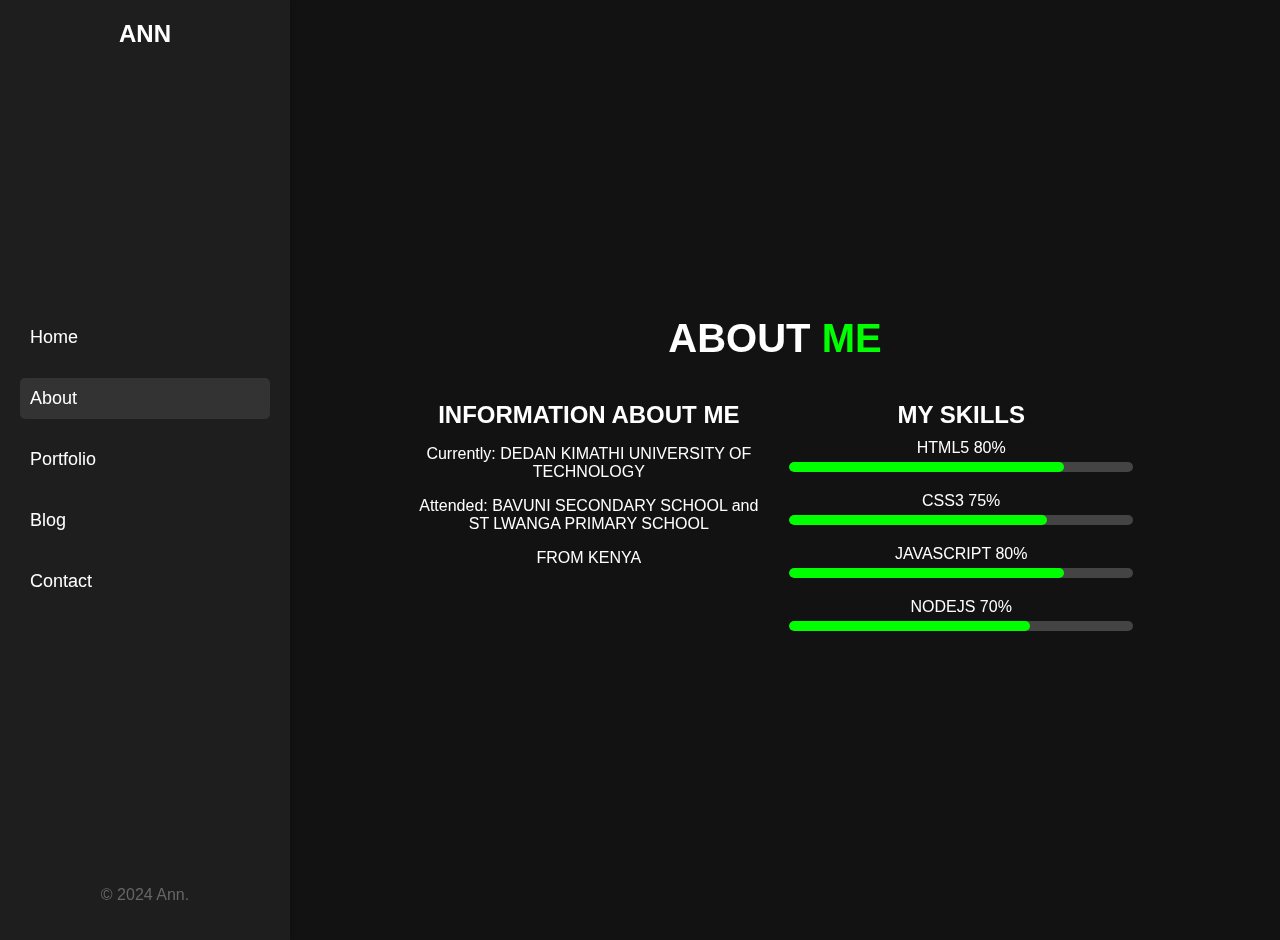
<file: about.html>
<!DOCTYPE html>
<html lang="en">
<head>
    <meta charset="UTF-8">
    <meta name="viewport" content="width=device-width, initial-scale=1.0">
    <title>Ann Wairimu About</title>
    <link rel="stylesheet" href="index.css">
    <link rel="stylesheet" href="about.css">
</head>
<body>
    <div class="sidebar">
        <h2>ANN</h2>
        <nav>
            <ul>
                <li><a href="index.html">Home</a></li>
                <li><a href="about.html" class="active">About</a></li>
                <li><a href="portfolio.html">Portfolio</a></li>
                <li><a href="blog.html">Blog</a></li>
                <li><a href="contact.html">Contact</a></li>
            </ul>
        </nav>
        <footer>
            <p>&copy; 2024 Ann.</p>
        </footer>
    </div>
    <div class="main-content">
        <div class="about-section">
            <h1>ABOUT <span>ME</span></h1>
            <div class="about-container">
                <div class="about-info">
                    <h2>INFORMATION ABOUT ME</h2>
                    <p>Currently: DEDAN KIMATHI UNIVERSITY OF TECHNOLOGY</p>
                    <p>Attended: BAVUNI SECONDARY SCHOOL and ST LWANGA PRIMARY SCHOOL</p>
                    <p>FROM KENYA</p>
                </div>
                <div class="skills-section">
                    <h2>MY SKILLS</h2>
                    <div class="skill">
                        <p>HTML5 80%</p>
                        <div class="skill-bar">
                            <div class="skill-level" style="width: 80%;"></div>
                        </div>
                    </div>
                    <div class="skill">
                        <p>CSS3 75%</p>
                        <div class="skill-bar">
                            <div class="skill-level" style="width: 75%;"></div>
                        </div>
                    </div>
                        <div class="skill">
                            <p>JAVASCRIPT 80%</p>
                            <div class="skill-bar">
                                <div class="skill-level" style="width: 80%;"></div>
                            </div>
                        </div>
                            <div class="skill">
                                <p>NODEJS 70%</p>
                                <div class="skill-bar">
                                    <div class="skill-level" style="width: 70%;"></div>
                                </div>
                    </div>
                    <!-- Add more skills as needed -->
                </div>
            </div>
        </div>
    </div>
</body>
</html>
</file>
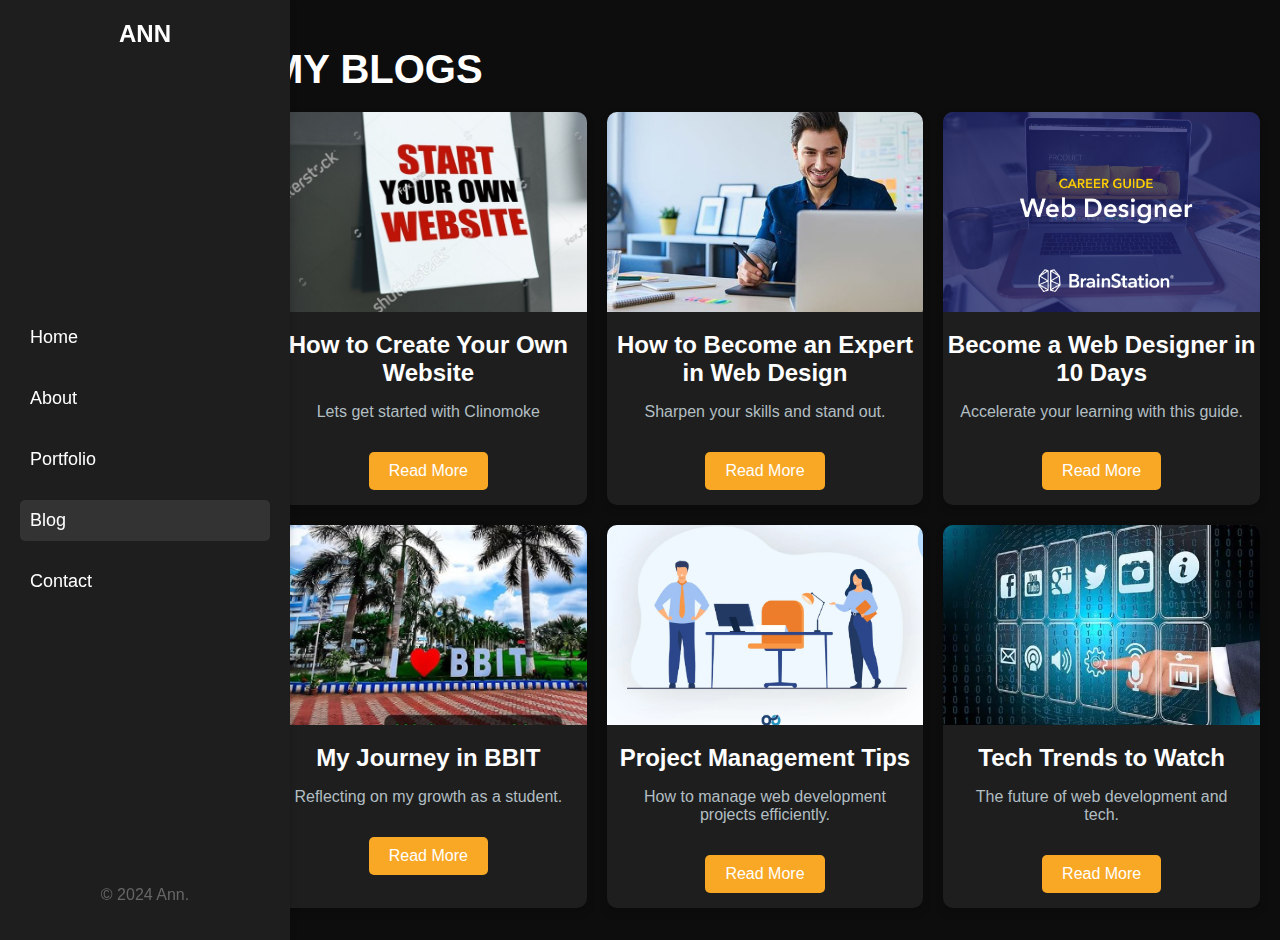
<file: blog.html>
<!DOCTYPE html>
<html lang="en">
<head>
    <meta charset="UTF-8">
    <meta name="viewport" content="width=device-width, initial-scale=1.0">
    <title>My Blogs - Ann Wairimu</title>
    <link rel="stylesheet" href="blog.css">
</head>
<body>
    <div class="sidebar">
        <h2>ANN</h2>
        <nav>
            <ul>
                <li><a href="index.html">Home</a></li>
                <li><a href="about.html">About</a></li>
                <li><a href="portfolio.html">Portfolio</a></li>
                <li><a href="blog.html" class="active">Blog</a></li>
                <li><a href="contact.html">Contact</a></li>
            </ul>
        </nav>
        <footer>
            <p>&copy; 2024 Ann.</p>
        </footer>
    </div>

    <div class="main-content">
        <h1>  MY BLOGS</h1>
        <div class="blog-grid">
            <div class="blog-card">
                <img src="blog5 (2).png" alt="How to Create Your Own Website">
                <h3>How to Create Your Own Website</h3>
                <p>Lets get started with Clinomoke</p>
                <a href="#">Read More</a>
            </div>

            <div class="blog-card">
                <img src="blog5 (4).png" alt="How to Become an Expert in Web Design">
                <h3>How to Become an Expert in Web Design</h3>
                <p>Sharpen your skills and stand out.</p>
                <a href="#">Read More</a>
            </div>

            <div class="blog-card">
                <img src="blog5 (3).png" alt="Become a Web Designer in 10 Days">
                <h3>Become a Web Designer in 10 Days</h3>
                <p>Accelerate your learning with this guide.</p>
                <a href="#">Read More</a>
            </div>

            <div class="blog-card">
                <img src="blog5 (5).png" alt="My Journey in BBIT">
                <h3>My Journey in BBIT</h3>
                <p>Reflecting on my growth as a student.</p>
                <a href="#">Read More</a>
            </div>

            <div class="blog-card">
                <img src="blog5 (1).png" alt="Project Management Tips">
                <h3>Project Management Tips</h3>
                <p>How to manage web development projects efficiently.</p>
                <a href="#">Read More</a>
            </div>

            <div class="blog-card">
                <img src="blog5 (6).png" alt="Tech Trends to Watch">
                <h3>Tech Trends to Watch</h3>
                <p>The future of web development and tech.</p>
                <a href="#">Read More</a>
            </div>
        </div>
    </div>
</body>
</html>
</file>
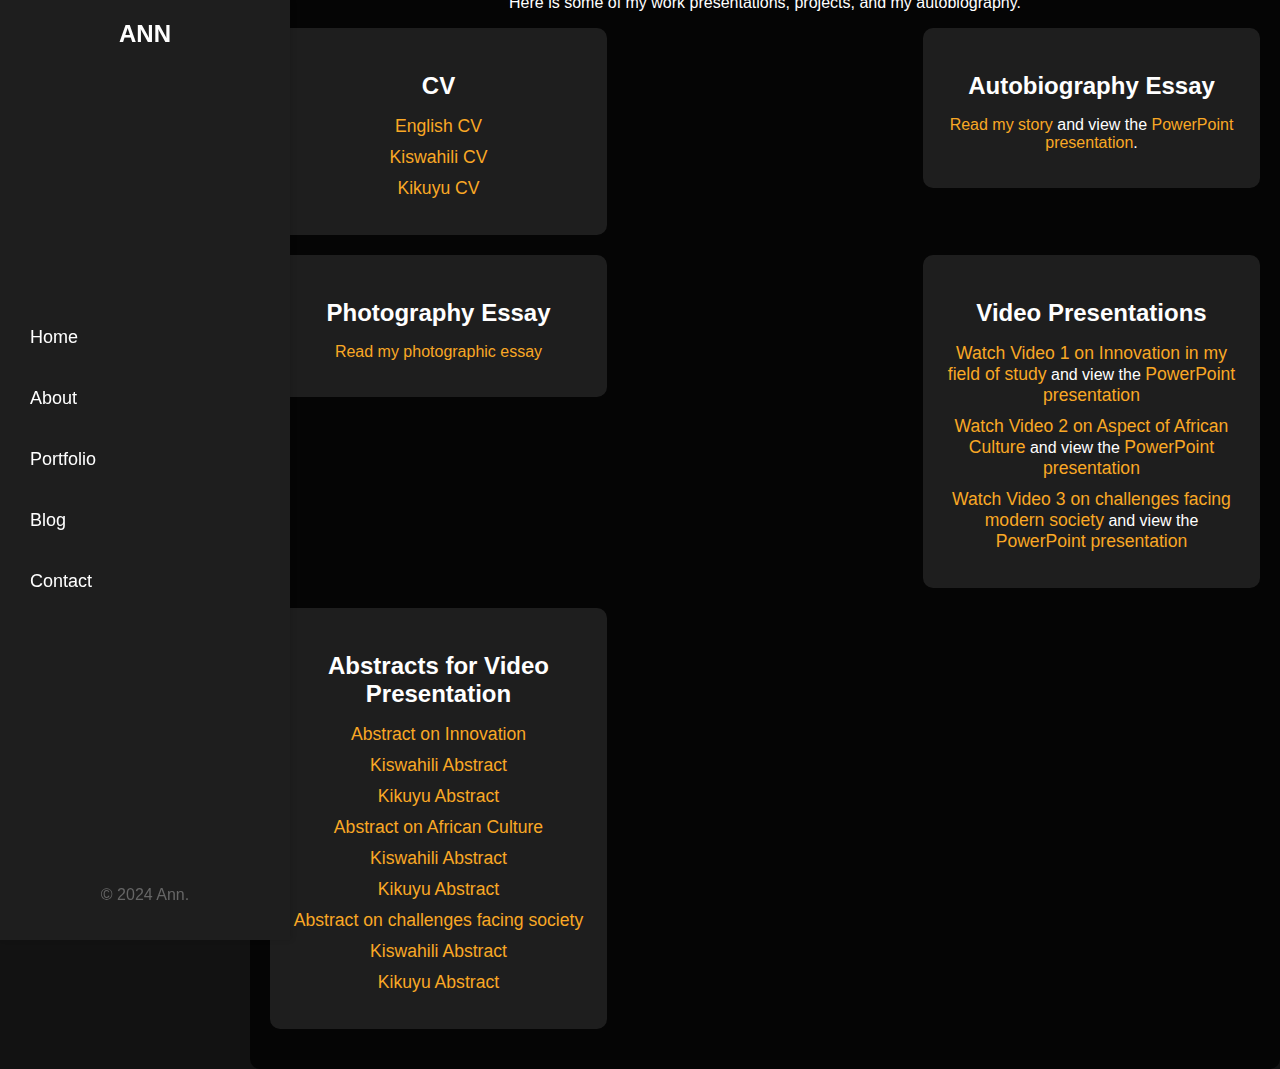
<file: portfolio.html>
<!DOCTYPE html>
<html lang="en">
<head>
    <meta charset="UTF-8">
    <meta name="viewport" content="width=device-width, initial-scale=1.0">
    <title>Ann Wairimu Capstone Project</title>
    <link rel="stylesheet" href="portfolio.css">
</head>
<body>
    <div class="sidebar">
        <h2>ANN</h2>
        <nav>
            <ul>
                <li><a href="index.html">Home</a></li>
                <li><a href="about.html">About</a></li>
                <li><a href="portfolio.html">Portfolio</a></li>
                <li><a href="blog.html">Blog</a></li>
                <li><a href="contact.html">Contact</a></li>
            </ul>
        </nav>
        <footer>
            <p>&copy; 2024 Ann.</p>
        </footer>
    </div>
    <div class="main-content">
        <div class="capstone-section">
            <h2>MY PORTFOLIO</h2>
            <div class="intro">
                <p>Here is some of my work presentations, projects, and my autobiography.</p>
            </div>
            <div class="capstone-content">
                <div class="cv-section">
                    <h3>CV</h3>
                    <ul>
                        <li><a href="cv-english.pdf" target="_blank">English CV</a></li>
                        <li><a href="Document1.pdf" target="_blank">Kiswahili CV</a></li>
                        <li><a href="cv-kikuyu.pdf" target="_blank">Kikuyu CV</a></li>
                    </ul>
                </div>
                <div class="essay-section">
                    <h3>Autobiography Essay</h3>
                    <p><a href="Ann's Autobiography.pdf" target="_blank">Read my story</a> and view the <a href="Autobiography ppt.pdf" target="_blank">PowerPoint presentation</a>.</p>
                </div>
                <div class="essay-section">
                    <h3>Photography Essay</h3>
                    <p><a href="Ann's Photography Essay.pdf" target="_blank">Read my photographic essay</a> 
                </div>
                <div class="video-section">
                    <h3>Video Presentations</h3>
                    <ul>
                        <li><a href="video1.mp4" target="_blank">Watch Video 1 on Innovation in my field of study</a> and view the <a href="Abstract innovation ppt.pdf" target="_blank">PowerPoint presentation</a></li>
                        <li><a href="video 2.mp4" target="_blank">Watch Video 2 on Aspect of African Culture</a> and view the <a href="Abstract African ppt.pdf" target="_blank">PowerPoint presentation</a></li>
                        <li><a href="video 3.mp4" target="_blank">Watch Video 3 on challenges facing modern society</a> and view the <a href="Abstract Challenges ppt.pdf" target="_blank">PowerPoint presentation</a></li>
                    </ul>
                </div>
                <div class="abstract-section">
                    <h3>Abstracts for Video Presentation</h3>
                    <ul>
                        <li><a href="english abstract1.pdf" target="_blank">Abstract on Innovation</a></li>
                        <li><a href="kiswahili abstract2.pdf" target="_blank">Kiswahili Abstract</a></li>
                        <li><a href="kikuyu abstract3.pdf" target="_blank">Kikuyu Abstract</a></li>
                        <li><a href="english abstract2.pdf" target="_blank">Abstract on African Culture</a></li>
                        <li><a href="kiswahili-abstract1.pdf" target="_blank">Kiswahili Abstract</a></li>
                        <li><a href="kikuyu-abstract1.pdf" target="_blank">Kikuyu Abstract</a></li>
                        <li><a href="english-abstract3.pdf" target="_blank">Abstract on challenges facing society</a></li>
                        <li><a href="kiswahili-abstract2.pdf" target="_blank">Kiswahili Abstract</a></li>
                        <li><a href="kikuyu-abstract2.pdf" target="_blank">Kikuyu Abstract</a></li>
                    </ul>
                </div>
            </div>
        </div>
    </div>
</body>
</html>
</file>
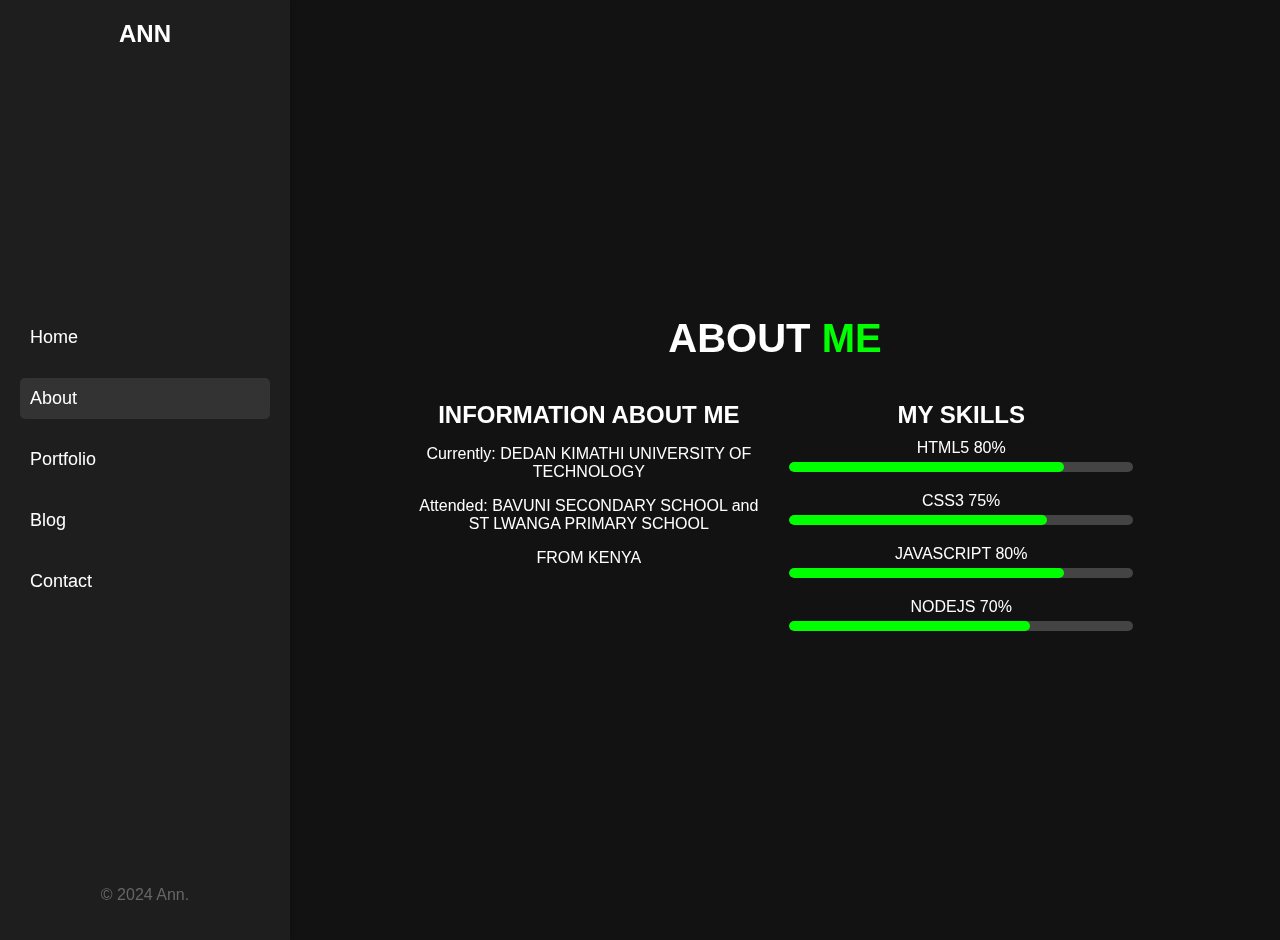
<file: My portfolio/about.html>
<!DOCTYPE html>
<html lang="en">
<head>
    <meta charset="UTF-8">
    <meta name="viewport" content="width=device-width, initial-scale=1.0">
    <title>Ann Wairimu About</title>
    <link rel="stylesheet" href="index.css">
    <link rel="stylesheet" href="about.css">
</head>
<body>
    <div class="sidebar">
        <h2>ANN</h2>
        <nav>
            <ul>
                <li><a href="index.html">Home</a></li>
                <li><a href="about.html" class="active">About</a></li>
                <li><a href="portfolio.html">Portfolio</a></li>
                <li><a href="blog.html">Blog</a></li>
                <li><a href="contact.html">Contact</a></li>
            </ul>
        </nav>
        <footer>
            <p>&copy; 2024 Ann.</p>
        </footer>
    </div>
    <div class="main-content">
        <div class="about-section">
            <h1>ABOUT <span>ME</span></h1>
            <div class="about-container">
                <div class="about-info">
                    <h2>INFORMATION ABOUT ME</h2>
                    <p>Currently: DEDAN KIMATHI UNIVERSITY OF TECHNOLOGY</p>
                    <p>Attended: BAVUNI SECONDARY SCHOOL and ST LWANGA PRIMARY SCHOOL</p>
                    <p>FROM KENYA</p>
                </div>
                <div class="skills-section">
                    <h2>MY SKILLS</h2>
                    <div class="skill">
                        <p>HTML5 80%</p>
                        <div class="skill-bar">
                            <div class="skill-level" style="width: 80%;"></div>
                        </div>
                    </div>
                    <div class="skill">
                        <p>CSS3 75%</p>
                        <div class="skill-bar">
                            <div class="skill-level" style="width: 75%;"></div>
                        </div>
                    </div>
                        <div class="skill">
                            <p>JAVASCRIPT 80%</p>
                            <div class="skill-bar">
                                <div class="skill-level" style="width: 80%;"></div>
                            </div>
                        </div>
                            <div class="skill">
                                <p>NODEJS 70%</p>
                                <div class="skill-bar">
                                    <div class="skill-level" style="width: 70%;"></div>
                                </div>
                    </div>
                    <!-- Add more skills as needed -->
                </div>
            </div>
        </div>
    </div>
</body>
</html>
</file>
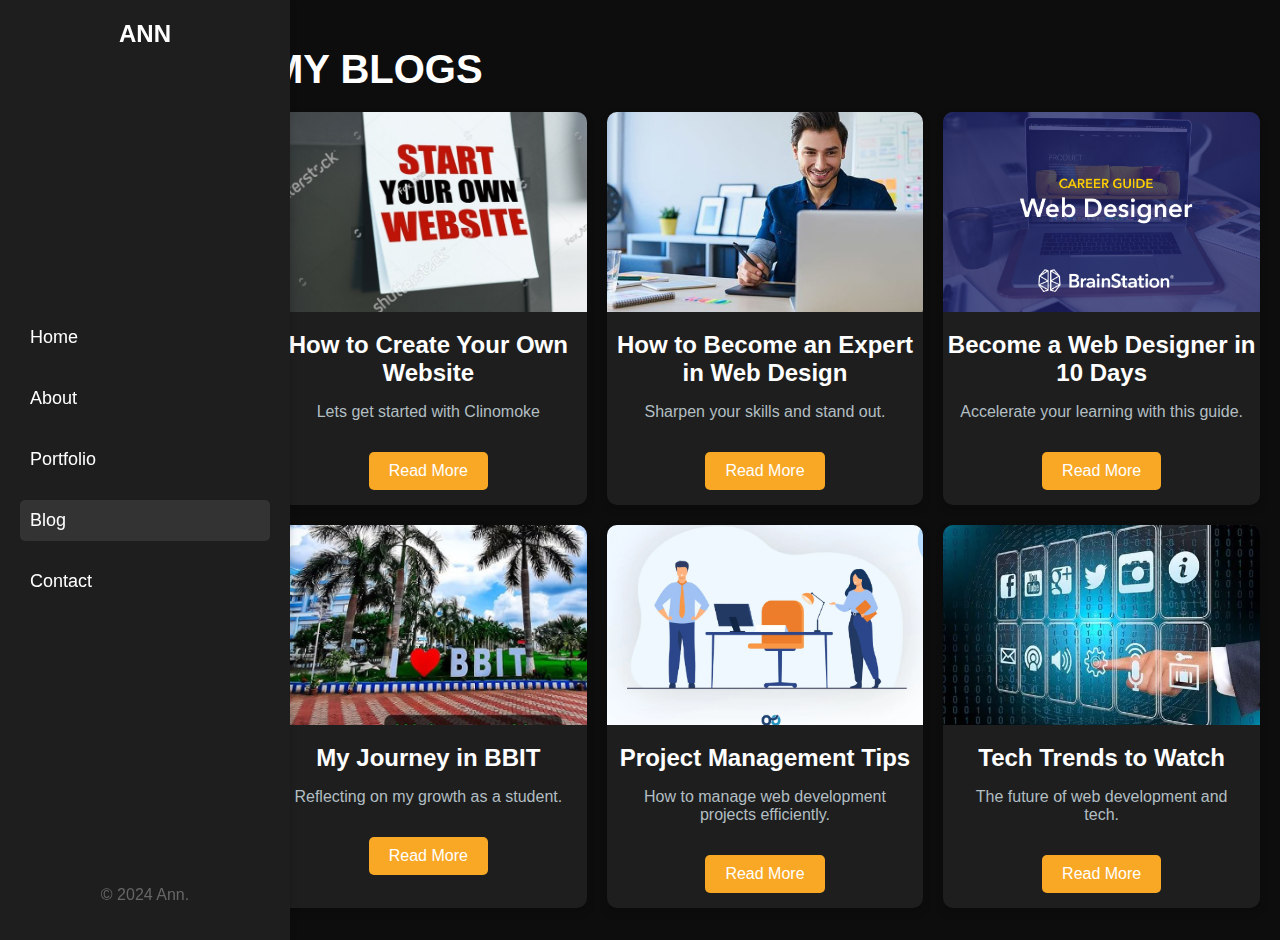
<file: My portfolio/blog.html>
<!DOCTYPE html>
<html lang="en">
<head>
    <meta charset="UTF-8">
    <meta name="viewport" content="width=device-width, initial-scale=1.0">
    <title>My Blogs - Ann Wairimu</title>
    <link rel="stylesheet" href="blog.css">
</head>
<body>
    <div class="sidebar">
        <h2>ANN</h2>
        <nav>
            <ul>
                <li><a href="index.html">Home</a></li>
                <li><a href="about.html">About</a></li>
                <li><a href="portfolio.html">Portfolio</a></li>
                <li><a href="blog.html" class="active">Blog</a></li>
                <li><a href="contact.html">Contact</a></li>
            </ul>
        </nav>
        <footer>
            <p>&copy; 2024 Ann.</p>
        </footer>
    </div>

    <div class="main-content">
        <h1>  MY BLOGS</h1>
        <div class="blog-grid">
            <div class="blog-card">
                <img src="blog5 (2).png" alt="How to Create Your Own Website">
                <h3>How to Create Your Own Website</h3>
                <p>Lets get started with Clinomoke</p>
                <a href="#">Read More</a>
            </div>

            <div class="blog-card">
                <img src="blog5 (4).png" alt="How to Become an Expert in Web Design">
                <h3>How to Become an Expert in Web Design</h3>
                <p>Sharpen your skills and stand out.</p>
                <a href="#">Read More</a>
            </div>

            <div class="blog-card">
                <img src="blog5 (3).png" alt="Become a Web Designer in 10 Days">
                <h3>Become a Web Designer in 10 Days</h3>
                <p>Accelerate your learning with this guide.</p>
                <a href="#">Read More</a>
            </div>

            <div class="blog-card">
                <img src="blog5 (5).png" alt="My Journey in BBIT">
                <h3>My Journey in BBIT</h3>
                <p>Reflecting on my growth as a student.</p>
                <a href="#">Read More</a>
            </div>

            <div class="blog-card">
                <img src="blog5 (1).png" alt="Project Management Tips">
                <h3>Project Management Tips</h3>
                <p>How to manage web development projects efficiently.</p>
                <a href="#">Read More</a>
            </div>

            <div class="blog-card">
                <img src="blog5 (6).png" alt="Tech Trends to Watch">
                <h3>Tech Trends to Watch</h3>
                <p>The future of web development and tech.</p>
                <a href="#">Read More</a>
            </div>
        </div>
    </div>
</body>
</html>
</file>
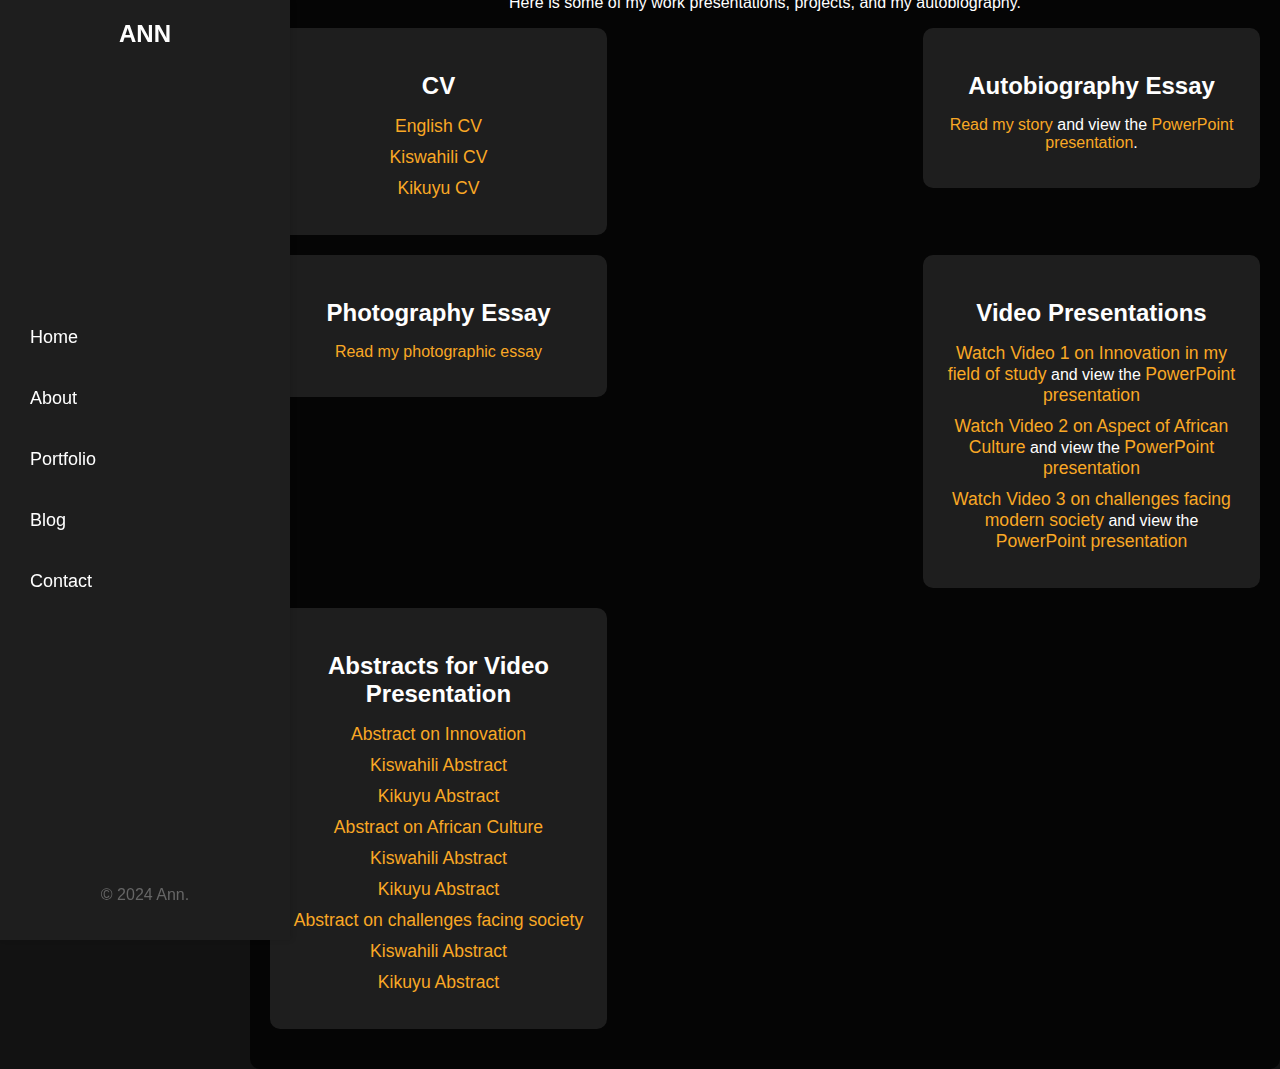
<file: My portfolio/portfolio.html>
<!DOCTYPE html>
<html lang="en">
<head>
    <meta charset="UTF-8">
    <meta name="viewport" content="width=device-width, initial-scale=1.0">
    <title>Ann Wairimu Capstone Project</title>
    <link rel="stylesheet" href="portfolio.css">
</head>
<body>
    <div class="sidebar">
        <h2>ANN</h2>
        <nav>
            <ul>
                <li><a href="index.html">Home</a></li>
                <li><a href="about.html">About</a></li>
                <li><a href="portfolio.html">Portfolio</a></li>
                <li><a href="blog.html">Blog</a></li>
                <li><a href="contact.html">Contact</a></li>
            </ul>
        </nav>
        <footer>
            <p>&copy; 2024 Ann.</p>
        </footer>
    </div>
    <div class="main-content">
        <div class="capstone-section">
            <h2>MY PORTFOLIO</h2>
            <div class="intro">
                <p>Here is some of my work presentations, projects, and my autobiography.</p>
            </div>
            <div class="capstone-content">
                <div class="cv-section">
                    <h3>CV</h3>
                    <ul>
                        <li><a href="cv-english.pdf" target="_blank">English CV</a></li>
                        <li><a href="Document1.pdf" target="_blank">Kiswahili CV</a></li>
                        <li><a href="cv-kikuyu.pdf" target="_blank">Kikuyu CV</a></li>
                    </ul>
                </div>
                <div class="essay-section">
                    <h3>Autobiography Essay</h3>
                    <p><a href="Ann's Autobiography.pdf" target="_blank">Read my story</a> and view the <a href="Autobiography ppt.pdf" target="_blank">PowerPoint presentation</a>.</p>
                </div>
                <div class="essay-section">
                    <h3>Photography Essay</h3>
                    <p><a href="Ann's Photography Essay.pdf" target="_blank">Read my photographic essay</a> 
                </div>
                <div class="video-section">
                    <h3>Video Presentations</h3>
                    <ul>
                        <li><a href="video1.mp4" target="_blank">Watch Video 1 on Innovation in my field of study</a> and view the <a href="Abstract innovation ppt.pdf" target="_blank">PowerPoint presentation</a></li>
                        <li><a href="video 2.mp4" target="_blank">Watch Video 2 on Aspect of African Culture</a> and view the <a href="Abstract African ppt.pdf" target="_blank">PowerPoint presentation</a></li>
                        <li><a href="video 3.mp4" target="_blank">Watch Video 3 on challenges facing modern society</a> and view the <a href="Abstract Challenges ppt.pdf" target="_blank">PowerPoint presentation</a></li>
                    </ul>
                </div>
                <div class="abstract-section">
                    <h3>Abstracts for Video Presentation</h3>
                    <ul>
                        <li><a href="english abstract1.pdf" target="_blank">Abstract on Innovation</a></li>
                        <li><a href="kiswahili abstract2.pdf" target="_blank">Kiswahili Abstract</a></li>
                        <li><a href="kikuyu abstract3.pdf" target="_blank">Kikuyu Abstract</a></li>
                        <li><a href="english abstract2.pdf" target="_blank">Abstract on African Culture</a></li>
                        <li><a href="kiswahili-abstract1.pdf" target="_blank">Kiswahili Abstract</a></li>
                        <li><a href="kikuyu-abstract1.pdf" target="_blank">Kikuyu Abstract</a></li>
                        <li><a href="english-abstract3.pdf" target="_blank">Abstract on challenges facing society</a></li>
                        <li><a href="kiswahili-abstract2.pdf" target="_blank">Kiswahili Abstract</a></li>
                        <li><a href="kikuyu-abstract2.pdf" target="_blank">Kikuyu Abstract</a></li>
                    </ul>
                </div>
            </div>
        </div>
    </div>
</body>
</html>
</file>
<file: index.css>
body {
    margin: 0;
    font-family: Arial, sans-serif;
    background-color: #121212;
    color: #ffffff;
    overflow: hidden; /* Ensures content stays within viewport */
}

.sidebar {
    width: 250px;
    height: 100vh;
    background-color: #1e1e1e;
    position: fixed;
    top: 0;
    left: 0;
    display: flex;
    flex-direction: column;
    justify-content: space-between;
    padding: 20px;
    box-shadow: 2px 0 5px rgba(0, 0, 0, 0.1);
}

.sidebar h2 {
    color: #ffffff;
    text-align: center;
    margin: 0;
}

.sidebar nav ul {
    list-style-type: none;
    padding: 0;
}

.sidebar nav ul li {
    margin: 20px 0;
}

.sidebar nav ul li a {
    color: #ffffff;
    text-decoration: none;
    font-size: 18px;
    display: block;
    padding: 10px;
    border-radius: 5px;
    transition: background-color 0.3s;
}

.sidebar nav ul li a:hover,
.sidebar nav ul li a.active {
    background-color: #333333;
}

.sidebar footer {
    text-align: center;
    color: #666666;
}

.main-content {
    margin-left: 250px;
    padding: 20px;
    display: flex;
    flex-direction: column;
    justify-content: center;
    align-items: center;
    height: 100vh;
    position: relative;
    overflow: hidden; /* Ensures content stays within viewport */
}

#background-video {
    position: absolute;
    top: 0;
    left: 0;
    width: 100%;
    height: 100%;
    object-fit: cover;
    z-index: -1; /* Ensure video is in the background */
}

.header h1 {
    font-size: 3em;
    margin: 0;
}

.container {
    text-align: center;
    position: relative; /* Ensures text is above video */
    z-index: 1;
}

.profile-pic {
    border-radius: 50%;
    width: 150px;
    height: 150px;
    object-fit: cover;
    margin: 20px 0;
}

.intro p {
    font-size: 1.2em;
    margin: 1em 0;
    max-width: 600px;
    line-height: 1.6;
}
.intro p span {
    color: #f9a825;
}

.social-icons {
    display: flex;
    gap: 1em;
    justify-content: center;
}

.social-icons a img {
    width: 40px;
    height: 40px;
    filter: invert(100%);
}
body {
    margin: 0;
    font-family: Arial, sans-serif;
    background-color: #121212;
    color: #ffffff;
}

.sidebar {
    width: 250px;
    height: 100vh;
    background-color: #1e1e1e;
    position: fixed;
    top: 0;
    left: 0;
    display: flex;
    flex-direction: column;
    justify-content: space-between;
    padding: 20px;
    box-shadow: 2px 0 5px rgba(0, 0, 0, 0.1);
}

.sidebar h2 {
    color: #ffffff;
    text-align: center;
    margin: 0;
}

.sidebar nav ul {
    list-style-type: none;
    padding: 0;
}

.sidebar nav ul li {
    margin: 20px 0;
}

.sidebar nav ul li a {
    color: #ffffff;
    text-decoration: none;
    font-size: 18px;
    display: block;
    padding: 10px;
    border-radius: 5px;
    transition: background-color 0.3s;
}

.sidebar nav ul li a:hover,
.sidebar nav ul li a.active {
    background-color: #333333;
}

.sidebar footer {
    text-align: center;
    color: #666666;
}

.main-content {
    margin-left: 250px;
    padding: 20px;
    display: flex;
    flex-direction: column;
    justify-content: center;
    align-items: center;
    height: 100vh;
    background: url('background.mp4') no-repeat center center;
    background-size: cover;
    color: #ffffff;
    text-align: center;
}

.capstone-section {
    width: 100%;
    background-color: rgba(0, 0, 0, 0.7);
    padding: 20px;
    border-radius: 10px;
    margin-top: 20px;
}

.capstone-section h2 {
    font-size: 2em;
    margin-bottom: 20px;
}

.capstone-content {
    display: flex;
    justify-content: space-between;
    align-items: flex-start;
    flex-wrap: wrap;
}

.capstone-content > div {
    width: 30%;
    background-color: rgba(255, 255, 255, 0.1);
    padding: 20px;
    border-radius: 10px;
    margin-bottom: 20px;
}

.capstone-content h3 {
    font-size: 1.5em;
    margin-bottom: 10px;
}

.capstone-content ul {
    list-style-type: none;
    padding: 0;
}

.capstone-content ul li {
    margin: 10px 0;
}

.capstone-content ul li a {
    color: #f9a825;
    text-decoration: none;
    font-size: 1.1em;
}

.capstone-content ul li a:hover {
    text-decoration: underline;
}

.capstone-content p a {
    color: #f9a825;
    text-decoration: none;
}

.capstone-content p a:hover {
    text-decoration: underline;
}
</file>
<file: about.css>
body {
    margin: 0;
    font-family: Arial, sans-serif;
    background-color: #121212;
    color: #ffffff;
}

.sidebar {
    width: 250px;
    height: 100vh;
    background-color: #1e1e1e;
    position: fixed;
    top: 0;
    left: 0;
    display: flex;
    flex-direction: column;
    justify-content: space-between;
    padding: 20px;
    box-shadow: 2px 0 5px rgba(0, 0, 0, 0.1);
}

.sidebar h2 {
    color: #ffffff;
    text-align: center;
    margin: 0;
}

.sidebar nav ul {
    list-style-type: none;
    padding: 0;
}

.sidebar nav ul li {
    margin: 20px 0;
}

.sidebar nav ul li a {
    color: #ffffff;
    text-decoration: none;
    font-size: 18px;
    display: block;
    padding: 10px;
    border-radius: 5px;
    transition: background-color 0.3s;
}

.sidebar nav ul li a:hover,
.sidebar nav ul li a.active {
    background-color: #333333;
}

.sidebar footer {
    text-align: center;
    color: #666666;
}

.main-content {
    margin-left: 270px;
    padding: 20px;
}

.about-section {
    padding: 20px;
}

.about-section h1 {
    font-size: 2.5em;
    margin-bottom: 20px;
}

.about-section h1 span {
    color: #00ff00;
}

.about-container {
    display: flex;
    justify-content: space-between;
}

.about-info, .skills-section {
    width: 48%;
}

.about-info h2, .skills-section h2 {
    font-size: 1.5em;
    margin-bottom: 10px;
}

.skills-section .skill {
    margin-bottom: 20px;
}

.skills-section .skill p {
    margin: 0 0 5px 0;
}

.skill-bar {
    background-color: #444444;
    border-radius: 5px;
    overflow: hidden;
}

.skill-level {
    height: 10px;
    background-color: #00ff00;
    border-radius: 5px;
}
</file>
<file: blog.css>
body {
    margin: 0;
    font-family: Arial, sans-serif;
    background-color: #121212;
    color: #ffffff;
}

.sidebar {
    width: 250px;
    height: 100vh;
    background-color: #1e1e1e;
    position: fixed;
    top: 0;
    left: 0;
    display: flex;
    flex-direction: column;
    justify-content: space-between;
    padding: 20px;
    box-shadow: 2px 0 5px rgba(0, 0, 0, 0.1);
}

.sidebar h2 {
    color: #ffffff;
    text-align: center;
    margin: 0;
}

.sidebar nav ul {
    list-style-type: none;
    padding: 0;
}

.sidebar nav ul li {
    margin: 20px 0;
}

.sidebar nav ul li a {
    color: #ffffff;
    text-decoration: none;
    font-size: 18px;
    display: block;
    padding: 10px;
    border-radius: 5px;
    transition: background-color 0.3s;
}

.sidebar nav ul li a:hover,
.sidebar nav ul li a.active {
    background-color: #333333;
}

.sidebar footer {
    text-align: center;
    color: #666666;
}

.main-content {
    margin-left: 250px;
    padding: 20px;
    background-color: #0d0d0d;
    height: 100vh;
    overflow-y: auto;
}

.main-content h1 {
    color: #ffffff;
    font-size: 2.5em;
    margin-bottom: 20px;
}

.blog-grid {
    display: grid;
    grid-template-columns: repeat(auto-fit, minmax(300px, 1fr));
    gap: 20px;
}

.blog-card {
    background-color: #1e1e1e;
    border-radius: 10px;
    overflow: hidden;
    text-align: center;
    box-shadow: 0 4px 8px rgba(0, 0, 0, 0.2);
}

.blog-card img {
    width: 100%;
    height: 200px;
    object-fit: cover;
}

.blog-card h3 {
    margin: 15px 0;
    font-size: 1.5em;
    color: #ffffff;
}

.blog-card p {
    color: #b2bec3;
    font-size: 1em;
    padding: 0 15px;
}

.blog-card a {
    display: inline-block;
    margin: 15px 0;
    padding: 10px 20px;
    background-color: #f9a825;
    color: #ffffff;
    text-decoration: none;
    border-radius: 5px;
    transition: background-color 0.3s;
}

.blog-card a:hover {
    background-color: #f9a825;
}
</file>
<file: portfolio.css>
body {
    margin: 0;
    font-family: Arial, sans-serif;
    background-color: #121212;
    color: #ffffff;
}

.sidebar {
    width: 250px;
    height: 100vh;
    background-color: #1e1e1e;
    position: fixed;
    top: 0;
    left: 0;
    display: flex;
    flex-direction: column;
    justify-content: space-between;
    padding: 20px;
    box-shadow: 2px 0 5px rgba(0, 0, 0, 0.1);
}

.sidebar h2 {
    color: #ffffff;
    text-align: center;
    margin: 0;
}

.sidebar nav ul {
    list-style-type: none;
    padding: 0;
}

.sidebar nav ul li {
    margin: 20px 0;
}

.sidebar nav ul li a {
    color: #ffffff;
    text-decoration: none;
    font-size: 18px;
    display: block;
    padding: 10px;
    border-radius: 5px;
    transition: background-color 0.3s;
}

.sidebar nav ul li a:hover,
.sidebar nav ul li a.active {
    background-color: #333333;
}

.sidebar footer {
    text-align: center;
    color: #666666;
}

.main-content {
    margin-left: 250px;
    padding: 20px;
    display: flex;
    flex-direction: column;
    justify-content: center;
    align-items: center;
    height: 100vh;
    background: url('background.mp4') no-repeat center center;
    background-size: cover;
    color: #ffffff;
    text-align: center;
}

.capstone-section {
    width: 100%;
    background-color: rgba(0, 0, 0, 0.7);
    padding: 20px;
    border-radius: 10px;
    margin-top: 20px;
}

.capstone-section h2 {
    font-size: 2em;
    margin-bottom: 20px;
}

.capstone-content {
    display: flex;
    justify-content: space-between;
    align-items: flex-start;
    flex-wrap: wrap;
}

.capstone-content > div {
    width: 30%;
    background-color: rgba(255, 255, 255, 0.1);
    padding: 20px;
    border-radius: 10px;
    margin-bottom: 20px;
}

.capstone-content h3 {
    font-size: 1.5em;
    margin-bottom: 10px;
}

.capstone-content ul {
    list-style-type: none;
    padding: 0;
}

.capstone-content ul li {
    margin: 10px 0;
}

.capstone-content ul li a {
    color: #f9a825;
    text-decoration: none;
    font-size: 1.1em;
}

.capstone-content ul li a:hover {
    text-decoration: underline;
}

.capstone-content p a {
    color: #f9a825;
    text-decoration: none;
}

.capstone-content p a:hover {
    text-decoration: underline;
}
</file>
<file: My portfolio/index.css>
body {
    margin: 0;
    font-family: Arial, sans-serif;
    background-color: #121212;
    color: #ffffff;
    overflow: hidden; /* Ensures content stays within viewport */
}

.sidebar {
    width: 250px;
    height: 100vh;
    background-color: #1e1e1e;
    position: fixed;
    top: 0;
    left: 0;
    display: flex;
    flex-direction: column;
    justify-content: space-between;
    padding: 20px;
    box-shadow: 2px 0 5px rgba(0, 0, 0, 0.1);
}

.sidebar h2 {
    color: #ffffff;
    text-align: center;
    margin: 0;
}

.sidebar nav ul {
    list-style-type: none;
    padding: 0;
}

.sidebar nav ul li {
    margin: 20px 0;
}

.sidebar nav ul li a {
    color: #ffffff;
    text-decoration: none;
    font-size: 18px;
    display: block;
    padding: 10px;
    border-radius: 5px;
    transition: background-color 0.3s;
}

.sidebar nav ul li a:hover,
.sidebar nav ul li a.active {
    background-color: #333333;
}

.sidebar footer {
    text-align: center;
    color: #666666;
}

.main-content {
    margin-left: 250px;
    padding: 20px;
    display: flex;
    flex-direction: column;
    justify-content: center;
    align-items: center;
    height: 100vh;
    position: relative;
    overflow: hidden; /* Ensures content stays within viewport */
}

#background-video {
    position: absolute;
    top: 0;
    left: 0;
    width: 100%;
    height: 100%;
    object-fit: cover;
    z-index: -1; /* Ensure video is in the background */
}

.header h1 {
    font-size: 3em;
    margin: 0;
}

.container {
    text-align: center;
    position: relative; /* Ensures text is above video */
    z-index: 1;
}

.profile-pic {
    border-radius: 50%;
    width: 150px;
    height: 150px;
    object-fit: cover;
    margin: 20px 0;
}

.intro p {
    font-size: 1.2em;
    margin: 1em 0;
    max-width: 600px;
    line-height: 1.6;
}
.intro p span {
    color: #f9a825;
}

.social-icons {
    display: flex;
    gap: 1em;
    justify-content: center;
}

.social-icons a img {
    width: 40px;
    height: 40px;
    filter: invert(100%);
}
body {
    margin: 0;
    font-family: Arial, sans-serif;
    background-color: #121212;
    color: #ffffff;
}

.sidebar {
    width: 250px;
    height: 100vh;
    background-color: #1e1e1e;
    position: fixed;
    top: 0;
    left: 0;
    display: flex;
    flex-direction: column;
    justify-content: space-between;
    padding: 20px;
    box-shadow: 2px 0 5px rgba(0, 0, 0, 0.1);
}

.sidebar h2 {
    color: #ffffff;
    text-align: center;
    margin: 0;
}

.sidebar nav ul {
    list-style-type: none;
    padding: 0;
}

.sidebar nav ul li {
    margin: 20px 0;
}

.sidebar nav ul li a {
    color: #ffffff;
    text-decoration: none;
    font-size: 18px;
    display: block;
    padding: 10px;
    border-radius: 5px;
    transition: background-color 0.3s;
}

.sidebar nav ul li a:hover,
.sidebar nav ul li a.active {
    background-color: #333333;
}

.sidebar footer {
    text-align: center;
    color: #666666;
}

.main-content {
    margin-left: 250px;
    padding: 20px;
    display: flex;
    flex-direction: column;
    justify-content: center;
    align-items: center;
    height: 100vh;
    background: url('background.mp4') no-repeat center center;
    background-size: cover;
    color: #ffffff;
    text-align: center;
}

.capstone-section {
    width: 100%;
    background-color: rgba(0, 0, 0, 0.7);
    padding: 20px;
    border-radius: 10px;
    margin-top: 20px;
}

.capstone-section h2 {
    font-size: 2em;
    margin-bottom: 20px;
}

.capstone-content {
    display: flex;
    justify-content: space-between;
    align-items: flex-start;
    flex-wrap: wrap;
}

.capstone-content > div {
    width: 30%;
    background-color: rgba(255, 255, 255, 0.1);
    padding: 20px;
    border-radius: 10px;
    margin-bottom: 20px;
}

.capstone-content h3 {
    font-size: 1.5em;
    margin-bottom: 10px;
}

.capstone-content ul {
    list-style-type: none;
    padding: 0;
}

.capstone-content ul li {
    margin: 10px 0;
}

.capstone-content ul li a {
    color: #f9a825;
    text-decoration: none;
    font-size: 1.1em;
}

.capstone-content ul li a:hover {
    text-decoration: underline;
}

.capstone-content p a {
    color: #f9a825;
    text-decoration: none;
}

.capstone-content p a:hover {
    text-decoration: underline;
}
</file>
<file: My portfolio/about.css>
body {
    margin: 0;
    font-family: Arial, sans-serif;
    background-color: #121212;
    color: #ffffff;
}

.sidebar {
    width: 250px;
    height: 100vh;
    background-color: #1e1e1e;
    position: fixed;
    top: 0;
    left: 0;
    display: flex;
    flex-direction: column;
    justify-content: space-between;
    padding: 20px;
    box-shadow: 2px 0 5px rgba(0, 0, 0, 0.1);
}

.sidebar h2 {
    color: #ffffff;
    text-align: center;
    margin: 0;
}

.sidebar nav ul {
    list-style-type: none;
    padding: 0;
}

.sidebar nav ul li {
    margin: 20px 0;
}

.sidebar nav ul li a {
    color: #ffffff;
    text-decoration: none;
    font-size: 18px;
    display: block;
    padding: 10px;
    border-radius: 5px;
    transition: background-color 0.3s;
}

.sidebar nav ul li a:hover,
.sidebar nav ul li a.active {
    background-color: #333333;
}

.sidebar footer {
    text-align: center;
    color: #666666;
}

.main-content {
    margin-left: 270px;
    padding: 20px;
}

.about-section {
    padding: 20px;
}

.about-section h1 {
    font-size: 2.5em;
    margin-bottom: 20px;
}

.about-section h1 span {
    color: #00ff00;
}

.about-container {
    display: flex;
    justify-content: space-between;
}

.about-info, .skills-section {
    width: 48%;
}

.about-info h2, .skills-section h2 {
    font-size: 1.5em;
    margin-bottom: 10px;
}

.skills-section .skill {
    margin-bottom: 20px;
}

.skills-section .skill p {
    margin: 0 0 5px 0;
}

.skill-bar {
    background-color: #444444;
    border-radius: 5px;
    overflow: hidden;
}

.skill-level {
    height: 10px;
    background-color: #00ff00;
    border-radius: 5px;
}
</file>
<file: My portfolio/blog.css>
body {
    margin: 0;
    font-family: Arial, sans-serif;
    background-color: #121212;
    color: #ffffff;
}

.sidebar {
    width: 250px;
    height: 100vh;
    background-color: #1e1e1e;
    position: fixed;
    top: 0;
    left: 0;
    display: flex;
    flex-direction: column;
    justify-content: space-between;
    padding: 20px;
    box-shadow: 2px 0 5px rgba(0, 0, 0, 0.1);
}

.sidebar h2 {
    color: #ffffff;
    text-align: center;
    margin: 0;
}

.sidebar nav ul {
    list-style-type: none;
    padding: 0;
}

.sidebar nav ul li {
    margin: 20px 0;
}

.sidebar nav ul li a {
    color: #ffffff;
    text-decoration: none;
    font-size: 18px;
    display: block;
    padding: 10px;
    border-radius: 5px;
    transition: background-color 0.3s;
}

.sidebar nav ul li a:hover,
.sidebar nav ul li a.active {
    background-color: #333333;
}

.sidebar footer {
    text-align: center;
    color: #666666;
}

.main-content {
    margin-left: 250px;
    padding: 20px;
    background-color: #0d0d0d;
    height: 100vh;
    overflow-y: auto;
}

.main-content h1 {
    color: #ffffff;
    font-size: 2.5em;
    margin-bottom: 20px;
}

.blog-grid {
    display: grid;
    grid-template-columns: repeat(auto-fit, minmax(300px, 1fr));
    gap: 20px;
}

.blog-card {
    background-color: #1e1e1e;
    border-radius: 10px;
    overflow: hidden;
    text-align: center;
    box-shadow: 0 4px 8px rgba(0, 0, 0, 0.2);
}

.blog-card img {
    width: 100%;
    height: 200px;
    object-fit: cover;
}

.blog-card h3 {
    margin: 15px 0;
    font-size: 1.5em;
    color: #ffffff;
}

.blog-card p {
    color: #b2bec3;
    font-size: 1em;
    padding: 0 15px;
}

.blog-card a {
    display: inline-block;
    margin: 15px 0;
    padding: 10px 20px;
    background-color: #f9a825;
    color: #ffffff;
    text-decoration: none;
    border-radius: 5px;
    transition: background-color 0.3s;
}

.blog-card a:hover {
    background-color: #f9a825;
}
</file>
<file: My portfolio/portfolio.css>
body {
    margin: 0;
    font-family: Arial, sans-serif;
    background-color: #121212;
    color: #ffffff;
}

.sidebar {
    width: 250px;
    height: 100vh;
    background-color: #1e1e1e;
    position: fixed;
    top: 0;
    left: 0;
    display: flex;
    flex-direction: column;
    justify-content: space-between;
    padding: 20px;
    box-shadow: 2px 0 5px rgba(0, 0, 0, 0.1);
}

.sidebar h2 {
    color: #ffffff;
    text-align: center;
    margin: 0;
}

.sidebar nav ul {
    list-style-type: none;
    padding: 0;
}

.sidebar nav ul li {
    margin: 20px 0;
}

.sidebar nav ul li a {
    color: #ffffff;
    text-decoration: none;
    font-size: 18px;
    display: block;
    padding: 10px;
    border-radius: 5px;
    transition: background-color 0.3s;
}

.sidebar nav ul li a:hover,
.sidebar nav ul li a.active {
    background-color: #333333;
}

.sidebar footer {
    text-align: center;
    color: #666666;
}

.main-content {
    margin-left: 250px;
    padding: 20px;
    display: flex;
    flex-direction: column;
    justify-content: center;
    align-items: center;
    height: 100vh;
    background: url('background.mp4') no-repeat center center;
    background-size: cover;
    color: #ffffff;
    text-align: center;
}

.capstone-section {
    width: 100%;
    background-color: rgba(0, 0, 0, 0.7);
    padding: 20px;
    border-radius: 10px;
    margin-top: 20px;
}

.capstone-section h2 {
    font-size: 2em;
    margin-bottom: 20px;
}

.capstone-content {
    display: flex;
    justify-content: space-between;
    align-items: flex-start;
    flex-wrap: wrap;
}

.capstone-content > div {
    width: 30%;
    background-color: rgba(255, 255, 255, 0.1);
    padding: 20px;
    border-radius: 10px;
    margin-bottom: 20px;
}

.capstone-content h3 {
    font-size: 1.5em;
    margin-bottom: 10px;
}

.capstone-content ul {
    list-style-type: none;
    padding: 0;
}

.capstone-content ul li {
    margin: 10px 0;
}

.capstone-content ul li a {
    color: #f9a825;
    text-decoration: none;
    font-size: 1.1em;
}

.capstone-content ul li a:hover {
    text-decoration: underline;
}

.capstone-content p a {
    color: #f9a825;
    text-decoration: none;
}

.capstone-content p a:hover {
    text-decoration: underline;
}
</file>
